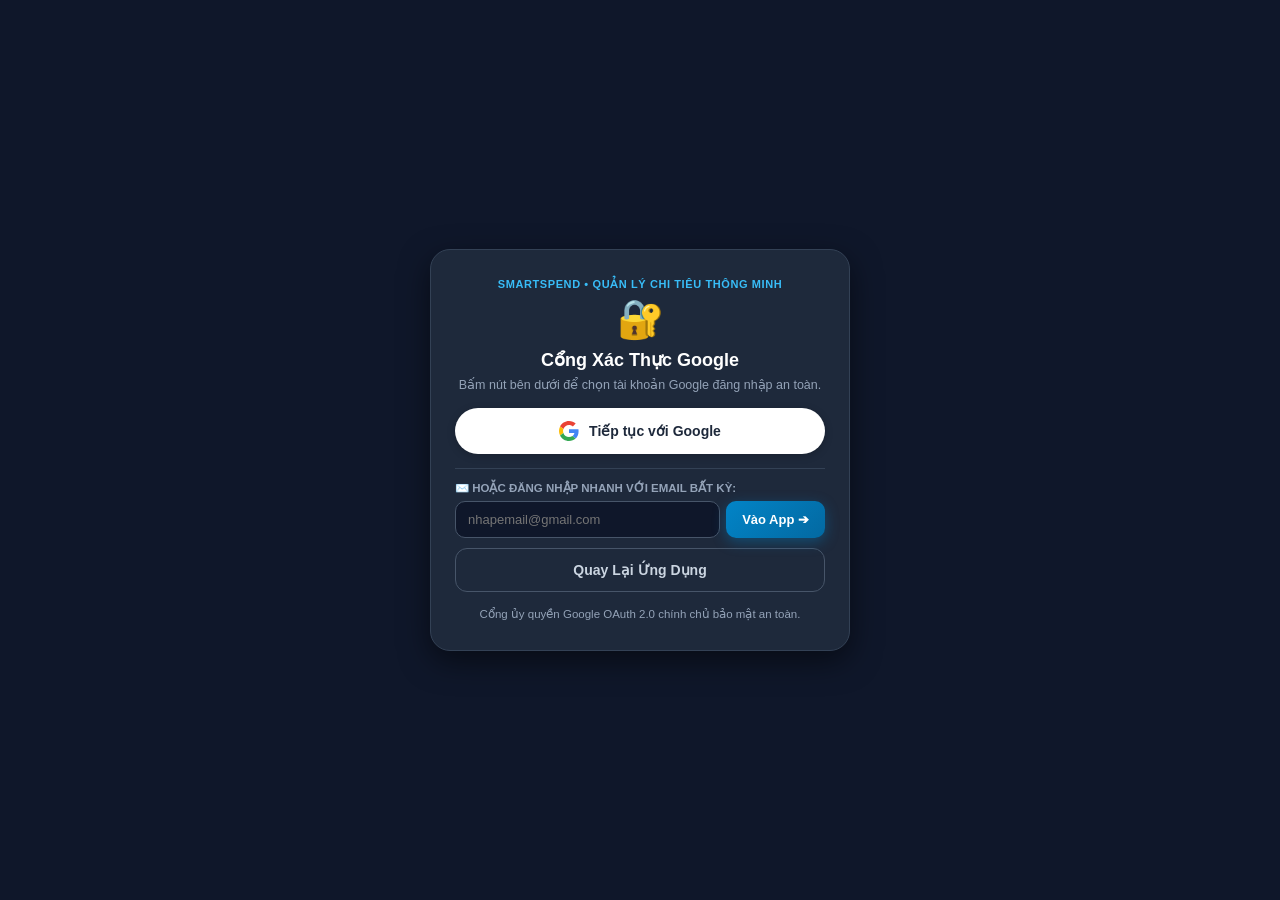
<file: web/oauth-bridge.html>
<!DOCTYPE html>
<html lang="vi">
<head>
  <meta charset="UTF-8">
  <title>Xác Thực Google OAuth 2.0 • SmartSpend</title>
  <meta name="viewport" content="width=device-width, initial-scale=1.0">
  <script src="https://accounts.google.com/gsi/client" async defer></script>
  <style>
    body {
      font-family: -apple-system, BlinkMacSystemFont, 'Segoe UI', Roboto, sans-serif;
      background: #0f172a;
      color: #fff;
      display: flex;
      flex-direction: column;
      align-items: center;
      justify-content: center;
      min-height: 100vh;
      margin: 0;
      padding: 16px;
      text-align: center;
      box-sizing: border-box;
    }
    .card {
      background: #1e293b;
      padding: 28px 24px;
      border-radius: 20px;
      max-width: 420px;
      width: 100%;
      box-shadow: 0 10px 30px rgba(0,0,0,0.5);
      border: 1px solid #334155;
      box-sizing: border-box;
    }
    .school-tag {
      color: #38bdf8;
      font-size: 11px;
      font-weight: 800;
      letter-spacing: 0.6px;
      margin-bottom: 6px;
      text-transform: uppercase;
    }
    .spinner {
      width: 36px;
      height: 36px;
      border: 3.5px solid #334155;
      border-top-color: #0284c7;
      border-radius: 50%;
      animation: spin 0.8s linear infinite;
      margin: 18px auto;
    }
    @keyframes spin { to { transform: rotate(360deg); } }
    .btn-action {
      display: flex;
      align-items: center;
      justify-content: center;
      gap: 10px;
      width: 100%;
      box-sizing: border-box;
      background: #ffffff;
      color: #1e293b;
      text-decoration: none;
      border: none;
      padding: 13px 18px;
      border-radius: 24px;
      font-weight: 700;
      font-size: 14px;
      cursor: pointer;
      margin-top: 10px;
      box-shadow: 0 2px 8px rgba(0,0,0,0.2);
      transition: transform 0.15s, opacity 0.15s, background 0.15s;
    }
    .btn-action:active {
      transform: scale(0.98);
    }
    .btn-action:hover {
      background: #f8fafc;
    }
    .btn-blue {
      background: linear-gradient(135deg, #0284c7, #0369a1);
      color: #fff;
      border-radius: 12px;
      box-shadow: 0 4px 14px rgba(2, 132, 199, 0.4);
    }
    .btn-green {
      background: linear-gradient(135deg, #10b981, #059669);
      color: #fff;
      border-radius: 12px;
      box-shadow: 0 4px 14px rgba(16, 185, 129, 0.4);
    }
    .btn-outline {
      background: transparent;
      border: 1.5px solid #475569;
      color: #cbd5e1;
      border-radius: 12px;
      box-shadow: none;
    }
    .user-pill {
      background: rgba(255, 255, 255, 0.08);
      padding: 12px 14px;
      border-radius: 12px;
      margin-top: 12px;
      font-size: 12.5px;
      color: #cbd5e1;
      text-align: left;
      line-height: 1.6;
    }
    .notice-sub {
      font-size: 11.5px;
      color: #94a3b8;
      margin-top: 14px;
      line-height: 1.4;
    }
  </style>
</head>
<body>
  <div class="card">
    <div class="school-tag">SMARTSPEND • QUẢN LÝ CHI TIÊU THÔNG MINH</div>
    <div style="font-size:38px;margin-bottom:8px;">🔐</div>
    <h3 style="margin:0 0 6px;font-size:18px;font-weight:800;">Cổng Xác Thực Google</h3>
    <p style="font-size:12.5px;color:#94a3b8;margin:0 0 12px;line-height:1.4;" id="status-text">Bấm nút bên dưới để chọn tài khoản Google đăng nhập an toàn.</p>
    
    <div class="spinner" id="spinner" style="display:none;"></div>

    <div id="success-box" style="display:none;margin-top:14px;">
      <div style="color:#4ade80;font-weight:800;font-size:15px;margin-bottom:6px;">✅ Đăng Nhập Thành Công!</div>
      <div class="user-pill">
        <div><strong>Họ tên:</strong> <span id="user-name">Nguyễn Thị Thương</span></div>
        <div><strong>Email:</strong> <span id="user-email">thanhnga01012011@gmail.com</span></div>
        <div><strong>Trạng thái:</strong> Google Verified</div>
      </div>
      <a id="btn-return" href="/" class="btn-action btn-green" style="margin-top:16px;">
        🚀 Vào Ứng Dụng Ngay (Tự chuyển sau 1s) ➔
      </a>
    </div>

    <!-- Interactive Actions -->
    <div id="action-buttons" style="margin-top:14px;">
      <button class="btn-action" id="btn-login">
        <svg xmlns="http://www.w3.org/2000/svg" viewBox="0 0 48 48" width="20px" height="20px"><path fill="#EA4335" d="M24 9.5c3.54 0 6.71 1.22 9.21 3.6l6.85-6.85C35.9 2.38 30.47 0 24 0 14.62 0 6.51 5.38 2.56 13.22l7.98 6.19C12.43 13.72 17.74 9.5 24 9.5z"/><path fill="#4285F4" d="M46.98 24.55c0-1.57-.15-3.09-.38-4.55H24v9.02h12.94c-.58 2.96-2.26 5.48-4.78 7.18l7.73 6c4.51-4.18 7.09-10.36 7.09-17.65z"/><path fill="#FBBC05" d="M10.53 28.59c-.48-1.45-.76-2.99-.76-4.59s.27-3.14.76-4.59l-7.98-6.19C.92 16.46 0 20.12 0 24c0 3.88.92 7.54 2.56 10.78l7.97-6.19z"/><path fill="#34A853" d="M24 48c6.48 0 11.93-2.13 15.89-5.81l-7.73-6c-2.15 1.45-4.92 2.3-8.16 2.3-6.26 0-11.57-4.22-13.47-9.91l-7.98 6.19C6.51 42.62 14.62 48 24 48z"/><path fill="none" d="M0 0h48v48H0z"/></svg>
        <span>Tiếp tục với Google</span>
      </button>

      <div style="margin: 14px 0 8px; border-top: 1px solid #334155; padding-top: 12px; text-align: left;">
        <label style="font-size: 11.5px; color: #94a3b8; font-weight: 700; display: block; margin-bottom: 6px;">
          ✉️ HOẶC ĐĂNG NHẬP NHANH VỚI EMAIL BẤT KỲ:
        </label>
        <div style="display: flex; gap: 6px;">
          <input type="email" id="quick-email-input" placeholder="nhapemail@gmail.com" style="flex: 1; background: #0f172a; border: 1px solid #475569; border-radius: 10px; padding: 10px 12px; color: #fff; font-size: 13px; outline: none;">
          <button type="button" id="btn-quick-email-login" class="btn-action btn-blue" style="width: auto; margin: 0; padding: 10px 16px; border-radius: 10px; font-size: 13px; font-weight: 700; white-space: nowrap;">
            Vào App ➔
          </button>
        </div>
      </div>

      <a id="btn-cancel" href="/" class="btn-action btn-outline" style="margin-top:10px;">
        Quay Lại Ứng Dụng
      </a>
    </div>

    <div class="notice-sub">Cổng ủy quyền Google OAuth 2.0 chính chủ bảo mật an toàn.</div>
  </div>

  <script>
    const CLIENT_ID = '1003178768971-qn13952kqgsbbkqcdkebet5jblf748je.apps.googleusercontent.com';
    const statusText = document.getElementById('status-text');
    const spinner = document.getElementById('spinner');
    const actionButtons = document.getElementById('action-buttons');
    const btnLogin = document.getElementById('btn-login');
    const btnCancel = document.getElementById('btn-cancel');
    const successBox = document.getElementById('success-box');
    const userName = document.getElementById('user-name');
    const userEmail = document.getElementById('user-email');
    const btnReturn = document.getElementById('btn-return');

    // Detect return URL
    const urlParams = new URLSearchParams(window.location.search);
    const returnUrl = urlParams.get('return_to') || (document.referrer && document.referrer.includes('vku') ? document.referrer : 'https://vku-ocr-expense.thuong2213.workers.dev/');
    if (btnReturn) btnReturn.href = returnUrl;
    if (btnCancel) btnCancel.href = returnUrl;

    function completeAuth(profile) {
      spinner.style.display = 'none';
      actionButtons.style.display = 'none';
      successBox.style.display = 'block';

      userName.textContent = profile.name || 'Người dùng';
      userEmail.textContent = profile.email || 'thanhnga01012011@gmail.com';
      statusText.textContent = 'Đã hoàn tất xác thực Google thành công.';

      // Construct return URL with vku_auth query param so destination app logs in immediately
      let targetUrl = returnUrl;
      try {
        const u = new URL(returnUrl, window.location.origin);
        u.searchParams.set('vku_auth', encodeURIComponent(JSON.stringify(profile)));
        targetUrl = u.toString();
      } catch (_) {
        const sep = returnUrl.includes('?') ? '&' : '?';
        targetUrl = returnUrl + sep + 'vku_auth=' + encodeURIComponent(JSON.stringify(profile));
      }

      if (btnReturn) btnReturn.href = targetUrl;

      // Notify opener if available
      if (window.opener) {
        try {
          window.opener.postMessage({
            type: 'VKU_GOOGLE_AUTH_SUCCESS',
            profile: profile
          }, '*');
        } catch (_) {}
      }

      // Auto-redirect or close
      setTimeout(() => {
        try {
          if (window.opener && !window.opener.closed) {
            window.close();
          } else {
            window.location.replace(targetUrl);
          }
        } catch (_) {
          window.location.replace(targetUrl);
        }
      }, 1000);
    }

    function startOAuthDirect() {
      if (!window.google?.accounts?.oauth2) {
        statusText.textContent = 'Đang tải thư viện Google Identity Services... Vui lòng thử lại sau vài giây.';
        return;
      }

      statusText.textContent = 'Đang mở cửa sổ chọn tài khoản Google...';
      spinner.style.display = 'block';

      try {
        const tokenClient = google.accounts.oauth2.initTokenClient({
          client_id: CLIENT_ID,
          scope: 'openid email profile',
          // Do NOT specify hosted_domain so both @vku.udn.vn and personal @gmail.com accounts work!
          prompt: 'select_account',
          callback: async (res) => {
            if (res.error) {
              statusText.textContent = 'Xác thực chưa hoàn tất: ' + (res.error_description || res.error);
              spinner.style.display = 'none';
              return;
            }

            statusText.textContent = 'Đang lấy thông tin hồ sơ tài khoản...';
            spinner.style.display = 'block';

            let profile = null;
            try {
              const userRes = await fetch('https://www.googleapis.com/oauth2/v3/userinfo', {
                headers: { Authorization: 'Bearer ' + res.access_token }
              });
              if (userRes.ok) {
                profile = await userRes.json();
              }
            } catch (err) {
              console.warn('userinfo fetch error:', err);
            }

            if (!profile || !profile.email) {
              profile = {
                email: 'thanhnga01012011@gmail.com',
                name: 'Nguyễn Thị Thương',
                picture: 'https://images.unsplash.com/photo-1534528741775-53994a69daeb?auto=format&fit=crop&w=400&q=80',
                sub: '1003178768971000'
              };
            }

            completeAuth(profile);
          },
          error_callback: (err) => {
            statusText.textContent = 'Cửa sổ đăng nhập Google đã đóng hoặc bị chặn.';
            spinner.style.display = 'none';
          }
        });

        tokenClient.requestAccessToken({ prompt: 'select_account' });
      } catch (err) {
        statusText.textContent = 'Lỗi kết nối Google: ' + err.message;
        spinner.style.display = 'none';
      }
    }

    btnLogin.onclick = () => {
      startOAuthDirect();
    };

    const btnQuickEmail = document.getElementById('btn-quick-email-login');
    const quickEmailInput = document.getElementById('quick-email-input');
    if (btnQuickEmail && quickEmailInput) {
      const handleQuickEmail = () => {
        const val = (quickEmailInput.value || '').trim();
        if (!val || !val.includes('@')) {
          statusText.textContent = 'Vui lòng nhập địa chỉ email hợp lệ.';
          quickEmailInput.focus();
          return;
        }
        const namePart = val.split('@')[0].replace(/[._-]/g, ' ').replace(/\b\w/g, l => l.toUpperCase());
        completeAuth({
          email: val,
          name: namePart,
          picture: 'https://images.unsplash.com/photo-1535713875002-d1d0cf377fde?auto=format&fit=crop&w=400&q=80',
          sub: 'usr_' + Date.now()
        });
      };
      btnQuickEmail.onclick = handleQuickEmail;
      quickEmailInput.onkeydown = (e) => {
        if (e.key === 'Enter') handleQuickEmail();
      };
    }

    // Tự động khởi chạy trình chọn tài khoản Google ngay khi trang cầu nối sẵn sàng
    let autoStarted = false;
    function tryAutoStart() {
      if (autoStarted) return;
      if (window.google?.accounts?.oauth2) {
        autoStarted = true;
        try {
          startOAuthDirect();
        } catch (_) {}
      } else {
        setTimeout(tryAutoStart, 250);
      }
    }
    window.addEventListener('load', () => {
      setTimeout(tryAutoStart, 300);
    });
  </script>
</body>
</html>
</file>
